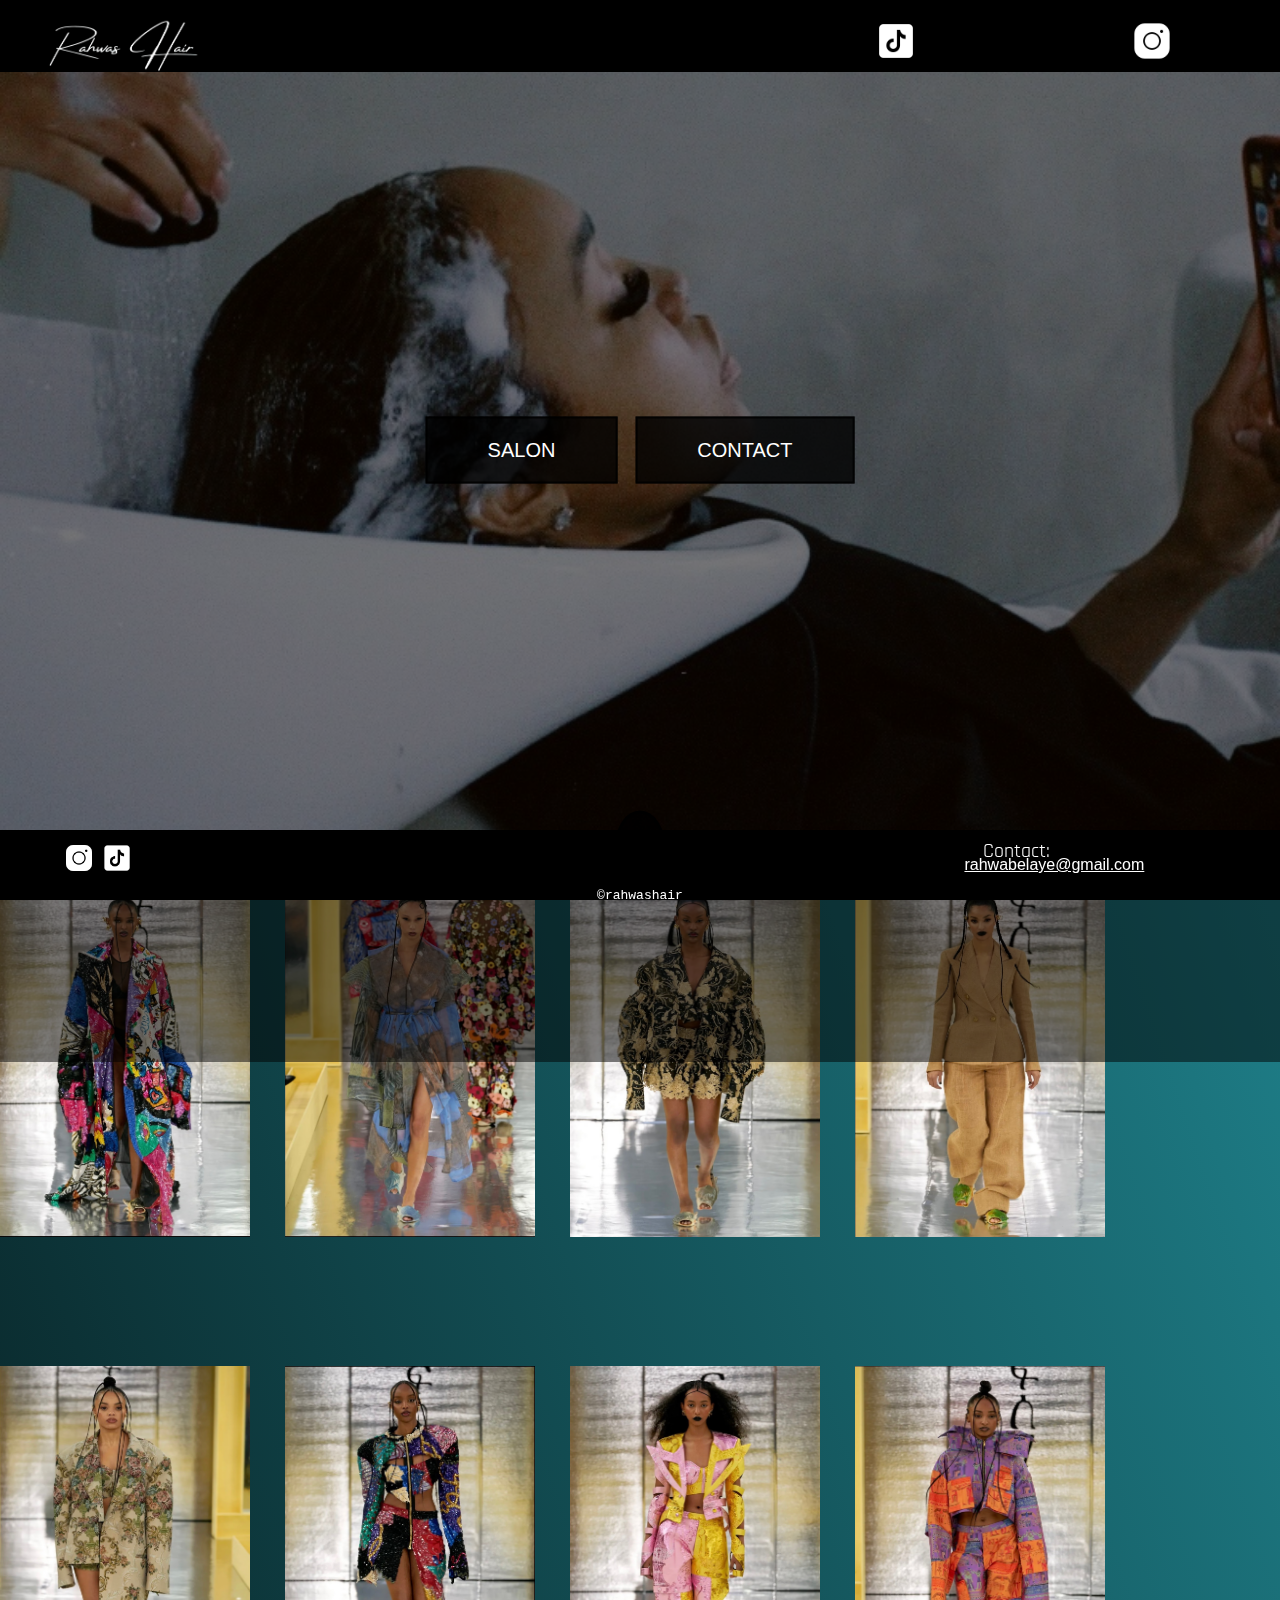
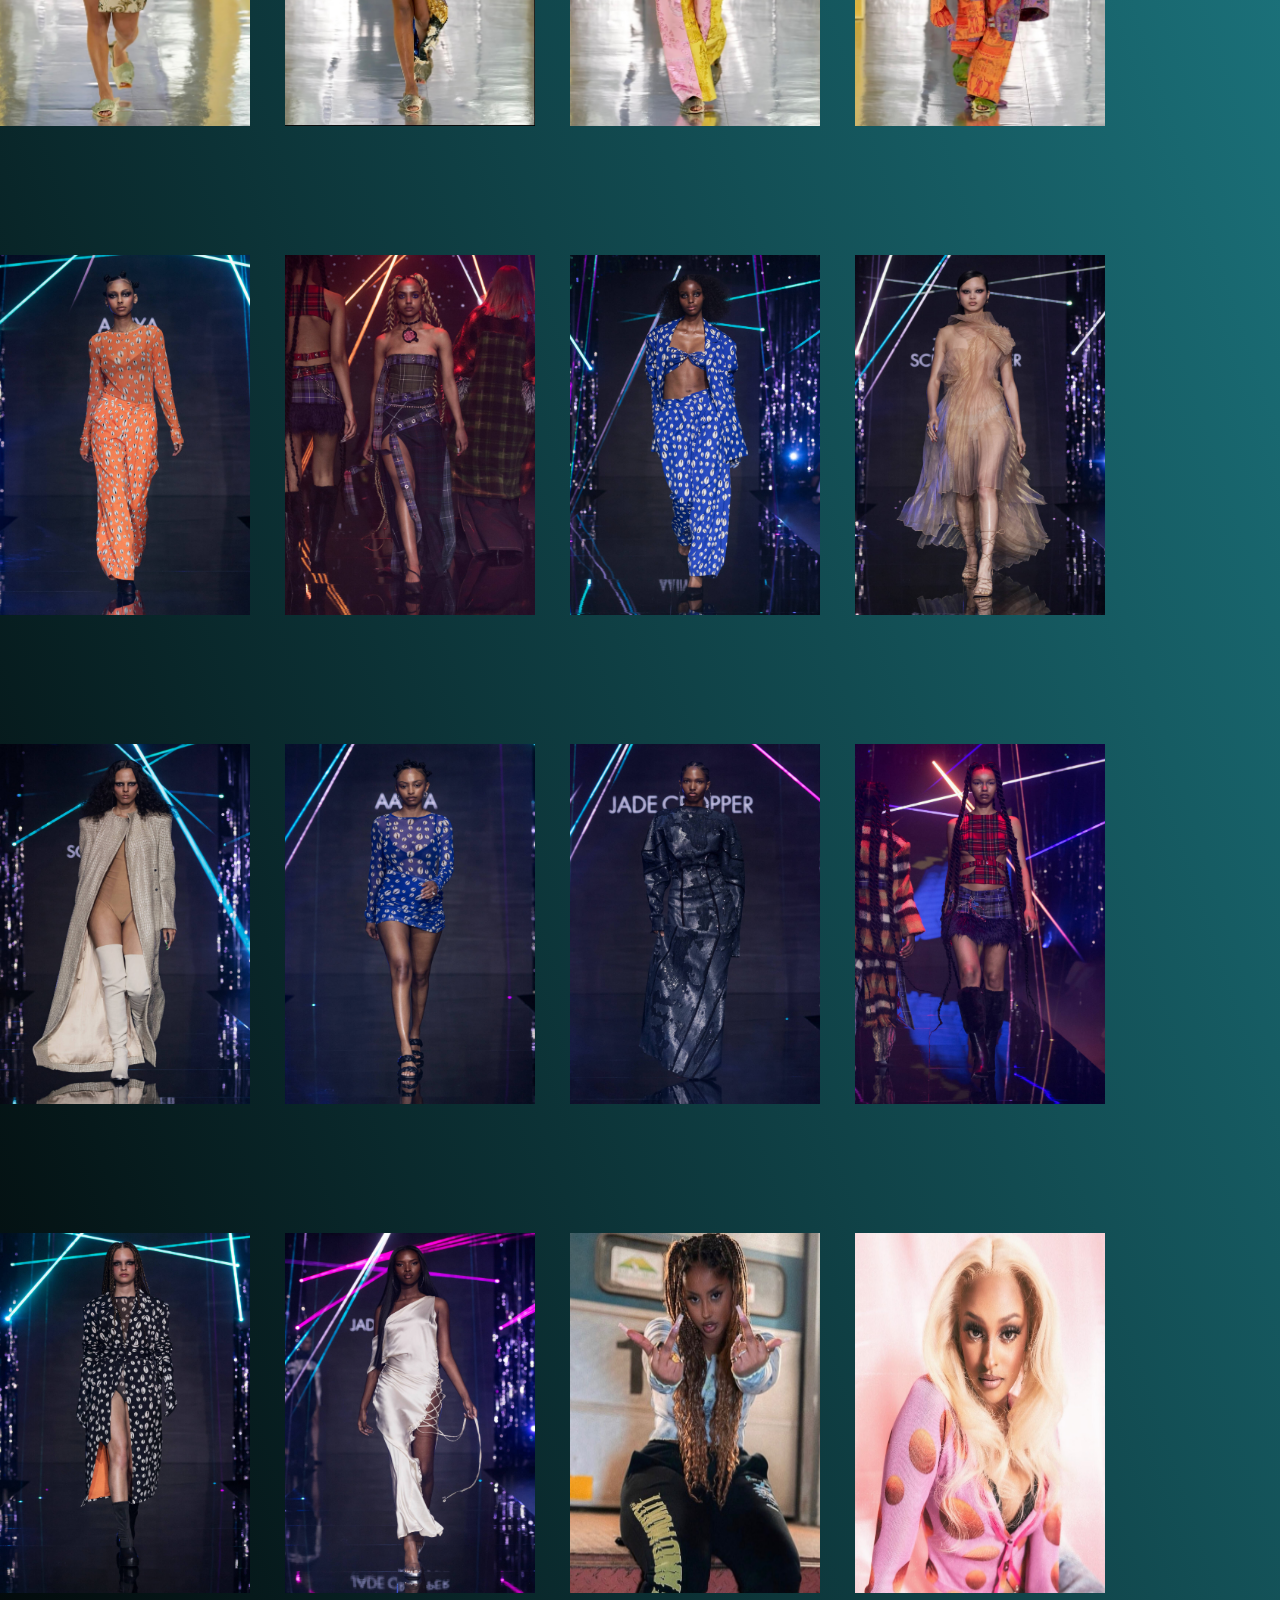
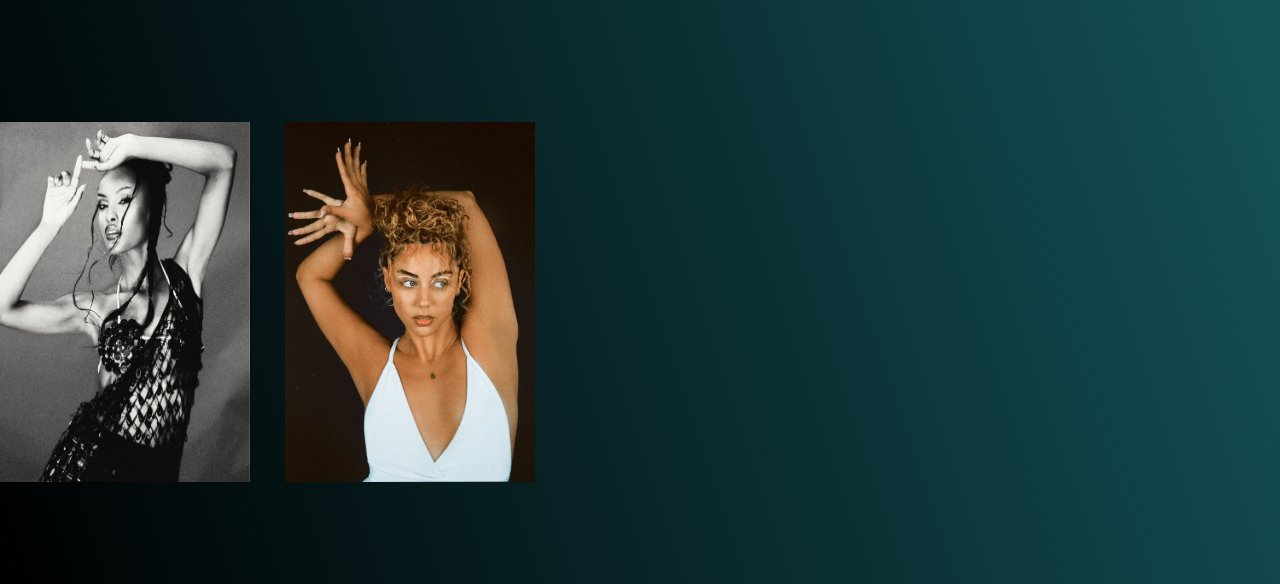
<file: index.html>
<!DOCTYPE html>
<html lang="en">

<head>
    <meta charset="UTF-8">
    <meta http-equiv="X-UA-Compatible" content="IE=edge">
    <meta name="viewport" content="width=device-width, initial-scale=1.0">
    <title>Portfolio 2</title>
    <link rel="stylesheet" href="style.css">
    <link rel="preconnect" href="https://fonts.googleapis.com">
    <link rel="preconnect" href="https://fonts.gstatic.com" crossorigin>
    <link href="https://fonts.googleapis.com/css2?family=Alfa+Slab+One&display=swap" rel="stylesheet">
    <link rel="preconnect" href="https://fonts.googleapis.com">
    <link rel="preconnect" href="https://fonts.gstatic.com" crossorigin>
    <link href="https://fonts.googleapis.com/css2?family=Kaushan+Script&family=Rajdhani&display=swap" rel="stylesheet">

</head>

<body>

 

    <header>
        <div class="header-main-logo">
            <a href="product page">
                <img src="rahwalogga copy.png" alt="rahwa hair logo">
                
            </a>
           
        </div>

        <div class="ig-icon">
            <a href="https://www.instagram.com/bookrahwashair?igsh=MWlzcW5iajA2anRx">
                <img src="iglogo.png" alt="ig-icon">
            </a>
        </div>
    
        <div class="tiktok-icon">
            <a href="https://www.tiktok.com/@bookrahwashair?_t=8iteRrJc2b2&_r=1">
                <img src="tiktoklogo.png" alt="tiktok-icon">
            </a>
        </div>

       
    
       
    </header>

    <script src="app.js"></script>
    <script>
        function scrollDown() {
            // You can adjust the behavior of the scroll (smooth or instant) by modifying the options object
            window.scrollBy({ top: window.innerHeight * 20, left: 0, behavior: 'smooth' });
        }
    </script>

    <script>
        // Your script content here

        window.addEventListener('scroll', function () {
            var arrow = document.querySelector('.arrow');
            var scrollPosition = window.scrollY;

            // You can adjust this value to control when the arrow disappears
            var triggerPosition = 500;

            if (scrollPosition > triggerPosition) {
                arrow.classList.add('hidden');
            } else {
                arrow.classList.remove('hidden');
            }
        });
    </script>
 <script>
    function scrollDown() {
        // You can adjust the behavior of the scroll (smooth or instant) by modifying the options object
        window.scrollBy({ top: 900, left: 0, behavior: 'smooth' });
    }
</script>

    <script>
        // Define the myslides function
        function myslides(n) {
            let i;
            const slides = document.getElementsByClassName("myslides");

            if (n > slides.length) {
                slideIndex = 1;
            }

            if (n < 1) {
                slideIndex = slides.length;
            }

            for (i = 0; i < slides.length; i++) {
                slides[i].style.display = "none";
            }

            slides[slideIndex - 1].style.display = "block";
        }

        let slideIndex = 1;

        function plusslides(n) {
            myslides(slideIndex += n);
        }

        // Automatic slideshow
        setInterval(function () {
            plusslides(1);
        }, 4000); // 4000 milliseconds (4 seconds)
    </script>



<div class="desktopimage">
<img src="landing2.jpeg" alt="desktopimage">
</div>

    <div class="slideshow-containter">
        <div class="myslides">
            <img src="slide1.jpg" alt="slide 1">
        </div>

        <div class="myslides">
            <img src="slidead.jpeg" alt="slidead">
        </div>

        <div class="myslides">
            <img src="slide4.jpg" alt="slide 4">
        </div>

        <div class="myslides">
            <img src="slide5.jpg" alt="slide 5">
        </div>

        <div class="text-overlay">
            

            <a href="https://rahwashair.valei.com/?fbclid=PAAaZ5BabTCxvQdxAnf43FxqKkHTHehh1xydjn43yyk9me7srI-VrE_d1hsLQ_aem_Af02yzOj7X9eEIF2MPUOM2THbiiZfuxoFXPO7W6eq-FoC1FVTl211d-0nlA413QutW4">
                <button class="hairsalonB" type="button">SALON</button>

                <a href="contact.html">
                    <button class="Contactme" type="button">CONTACT</button>
                </a>
            </a>
        </div>
    </div>

    <div class="arrow" onclick="scrollDown()">↓</div>
    <script>
        function revealContent() {
            // Toggle the visibility of the content
            const content = document.querySelector('.content');
            content.classList.toggle('hidden');
    
            // Hide the arrow after clicking
            const arrow = document.querySelector('.arrow');
            arrow.style.display = 'none';
        }
    </script>

    <div class="slider">
        <div class="item">
            <h1>Slide 1</h1>
            <img src="vogue1 copy.jpeg">
        </div>
        <div class="item">
            <h1>Slide 2</h1>
            <img src="vogue2 copy.jpeg">
        </div>
        <div class="item">
            <h1>Slide 3</h1>
            <img src="vogue3 copy.jpeg">
        </div>
        <div class="item">
            <h1>Slide 4</h1>
            <img src="vogue4 copy.jpeg">
        </div>
        <div class="item">
            <h1>Slide 5</h1>
            <img src="vogue5 copy.jpeg">
        </div>
        <div class="item">
            <h1>Slide 6</h1>
            <img src="vogue6 copy.jpeg">
        </div>
        <div class="item">
            <h1>Slide 7</h1>
            <img src="vogue7 copy.jpeg">
        </div>
        <div class="item">
            <h1>Slide 8</h1>
            <img src="vogue8 copy.jpeg">
        </div>
        <button id="next1">></button>
        <button id="prev1"><</button>

        <h4 class="voguesweden">VOGUE SWEDEN</h4>
    </div>

  

    <div class="slider2">
        <div class="item2">
            <h1>Slide 1</h1>
            <img src="freelance1.jpeg">
        </div>
        <div class="item2">
            <h1>Slide 2</h1>
            <img src="freelance2.jpeg">
        </div>
        <div class="item2">
            <h1>Slide 3</h1>
            <img src="freelance3.jpeg">
        </div>
        <div class="item2">
            <h1>Slide 4</h1>
            <img src="freelance4.jpeg">
        </div>
        <button id="next2">></button>
        <button id="prev2"><</button>

        <h5 class="FreelanceW">FREELANCE WORK</h5>
    </div>

    <div class="slider3">
        <div class="item3">
            <h1>Slide 1</h1>
            <img src="elle1.jpg">
        </div>

        <div class="item3">
            <h1>Slide 2</h1>
            <img src="elle2.jpeg">
        </div>

        <div class="item3">
            <h1>Slide 3</h1>
            <img src="elle3.jpg">
        </div>

        <div class="item3">
            <h1>Slide 4</h1>
            <img src="elle4.jpg">
        </div>

        <div class="item3">
            <h1>Slide 5</h1>
            <img src="elle5.jpg">
        </div>

        <div class="item3">
            <h1>Slide 6</h1>
            <img src="elle6.jpg">
        </div>

        <div class="item3">
            <h1>Slide 7</h1>
            <img src="elle7.jpg">
        </div>

        <div class="item3">
            <h1>Slide 8</h1>
            <img src="elle8.jpeg">
        </div>

        <div class="item3">
            <h1>Slide 9</h1>
            <img src="elle9.jpg">
        </div>

        <div class="item3">
            <h1>Slide 10</h1>
            <img src="elle10.jpg">
        </div>

        <button id="next3">></button>
        <button id="prev3"><</button>

        <h6 class="ellew">ELLE SWEDEN</h6>

    </div>


    <div class="desktopslider">
        <div class="voguedesktop">
            <img src="vogue1 copy.jpeg">
        </div>
    </div>
    
    <div class="desktopslider">
        <div class="voguedesktop">
            <img src="vogue2 copy.jpeg">
        </div>
    </div>
    
    <div class="desktopslider">
        <div class="voguedesktop">
            <img src="vogue3 copy.jpeg">
        </div>
    </div>
    
    <div class="desktopslider">
        <div class="voguedesktop">
            <img src="vogue4 copy.jpeg">
        </div>
    </div>
    
    <div class="desktopslider">
        <div class="voguedesktop">
            <img src="vogue5 copy.jpeg">
        </div>
    </div>
    
    <div class="desktopslider">
        <div class="voguedesktop">
            <img src="vogue6 copy.jpeg">
        </div>
    </div>
    
    <div class="desktopslider">
        <div class="voguedesktop">
            <img src="vogue7 copy.jpeg">
        </div>
    </div>
    
    <div class="desktopslider">
        <div class="voguedesktop">
            <img src="vogue8 copy.jpeg">
        </div>
    </div>       
    
    

    <div class="desktopslider">
    <div class="elledesktop">
        <img src="elle1 copy.jpg">
    </div>
</div>

<div class="desktopslider">
    <div class="elledesktop">
        <img src="elle2 copy.jpeg">
    </div>
</div>

<div class="desktopslider">
    <div class="elledesktop">
        <img src="elle3 copy.jpg">
    </div>
</div>

<div class="desktopslider">
    <div class="elledesktop">
        <img src="elle4 copy.jpg">
    </div>
</div>

<div class="desktopslider">
    <div class="elledesktop">
        <img src="elle5 copy.jpg">
    </div>
</div>

<div class="desktopslider">
    <div class="elledesktop">
        <img src="elle6 copy.jpg">
    </div>
</div>

<div class="desktopslider">
    <div class="elledesktop">
        <img src="elle7 copy.jpg">
    </div>
</div>

<div class="desktopslider">
    <div class="elledesktop">
        <img src="elle8 copy.jpeg">
    </div>
</div>

<div class="desktopslider">
    <div class="elledesktop">
        <img src="elle9 copy.jpg">
    </div>
</div>

<div class="desktopslider">
    <div class="elledesktop">
        <img src="elle10 copy.jpg">
    </div>
</div>


<div class="desktopslider">
    <div class="freelancedesktop">
        <img src="freelance1 copy.jpeg">
    </div>
</div>

<div class="desktopslider">
    <div class="freelancedesktop">
        <img src="freelance2 copy.jpeg">
    </div>
</div>

<div class="desktopslider">
    <div class="freelancedesktop">
        <img src="freelance3 copy.jpeg">
    </div>
</div>

<div class="desktopslider">
    <div class="freelancedesktop">
        <img src="freelance4 copy.jpeg">
    </div>
</div>


</head>

    

<script>
    function loadShow(items, activeIndex) {
        items[activeIndex].style.transform = `none`;
        items[activeIndex].style.zIndex = 1;
        items[activeIndex].style.filter = 'none';
        items[activeIndex].style.opacity = 1;

        let stt = 0;
        for (var i = activeIndex + 1; i < items.length; i++) {
            stt++;
            items[i].style.transform = `translateX(${120 * stt}px) scale(${1 - 0.2 * stt}) perspective(16px) rotateY(-1deg)`;
            items[i].style.zIndex = -stt;
            items[i].style.filter = 'blur(5px)';
            items[i].style.opacity = stt > 2 ? 0 : 0.6;
        }
        stt = 0;
        for (var i = (activeIndex - 1); i >= 0; i--) {
            stt++;
            items[i].style.transform = `translateX(${-120 * stt}px) scale(${1 - 0.2 * stt}) perspective(16px) rotateY(1deg)`;
            items[i].style.zIndex = -stt;
            items[i].style.filter = 'blur(5px)';
            items[i].style.opacity = stt > 2 ? 0 : 0.6;
        }
    }

    let items1 = document.querySelectorAll('.slider .item');
    let active1 = 3;
    loadShow(items1, active1);

    let next1 = document.getElementById('next1');
    let prev1 = document.getElementById('prev1');

    next1.onclick = function () {
        active1 = active1 + 1 < items1.length ? active1 + 1 : active1;
        loadShow(items1, active1);
    }
    prev1.onclick = function () {
        active1 = active1 - 1 >= 0 ? active1 - 1 : active1;
        loadShow(items1, active1);
    }

    let items2 = document.querySelectorAll('.slider2 .item2');
    let active2 = 1;
    loadShow(items2, active2);

    let next2 = document.getElementById('next2');
    let prev2 = document.getElementById('prev2');

    next2.onclick = function () {
        active2 = active2 + 1 < items2.length ? active2 + 1 : active2;
        loadShow(items2, active2);
    }
    prev2.onclick = function () {
        active2 = active2 - 1 >= 0 ? active2 - 1 : active2;
        loadShow(items2, active2);
    }

    let items3 = document.querySelectorAll('.slider3 .item3');
    let active3 = 3;
    loadShow(items3, active3);

    let next3 = document.getElementById('next3');
    let prev3 = document.getElementById('prev3');

    next3.onclick = function () {
        active3 = active3 + 1 < items3.length ? active3 + 1 : active3;
        loadShow(items3, active3);
    }
    prev3.onclick = function () {
        active3 = active3 - 1 >= 0 ? active3 - 1 : active3;
        loadShow(items3, active3);
    }
</script>






<footer class="footer">

    <div class="ig-iconcopy">
        <a href="https://www.instagram.com/bookrahwashair?igsh=MWlzcW5iajA2anRx">
            <img src="iglogo copy.png" alt="ig-icon">
        </a>
    </div>

    <div class="tiktok-iconcopy">
        <a href="https://www.tiktok.com/@bookrahwashair?_t=8iteRrJc2b2&_r=1">
            <img src="tiktoklogo copy.png" alt="tiktok-icon">
        </a>
    </div>

    <div class="contactinfo">Contact:</div>

    <div class="email-info">rahwabelaye@gmail.com</div>

    <div class="footer-bottom">
        <p>&copy;rahwashair</p>
    </div>

</footer>



<script>
    // Move the scroll event listener outside of the load event
    window.addEventListener("scroll", function () {
        var scrollPosition = window.scrollY;
        var bodyHeight = document.body.offsetHeight;
        var windowHeight = window.innerHeight;

        // Check for desktop footer
        if (scrollPosition + windowHeight >= bodyHeight) {
            document.querySelector('.footer').classList.add('show-footer');
        } else {
            document.querySelector('.footer').classList.remove('show-footer');
        }

       
    });

  
</script>


<footer class="footermobile">
       
   

    <div class="ig-iconcopymobile">
        <a href="https://www.instagram.com/bookrahwashair?igsh=MWlzcW5iajA2anRx">
            <img src="iglogo copy.png" alt="ig-icon">
        </a>
        </div>
        
        <div class="tiktok-iconcopymobile">
        <a           href="https://www.tiktok.com/@bookrahwashair?_t=8iteRrJc2b2&_r=1">
            <img src="tiktoklogo copy.png"           alt="tiktok-icon">
        </a>
        </div>
  
  <div class="footer-bottom">
    <p>&copy;rahwashair</p>
  </div>
</div>

</footer>









</body>
</html>
</file>
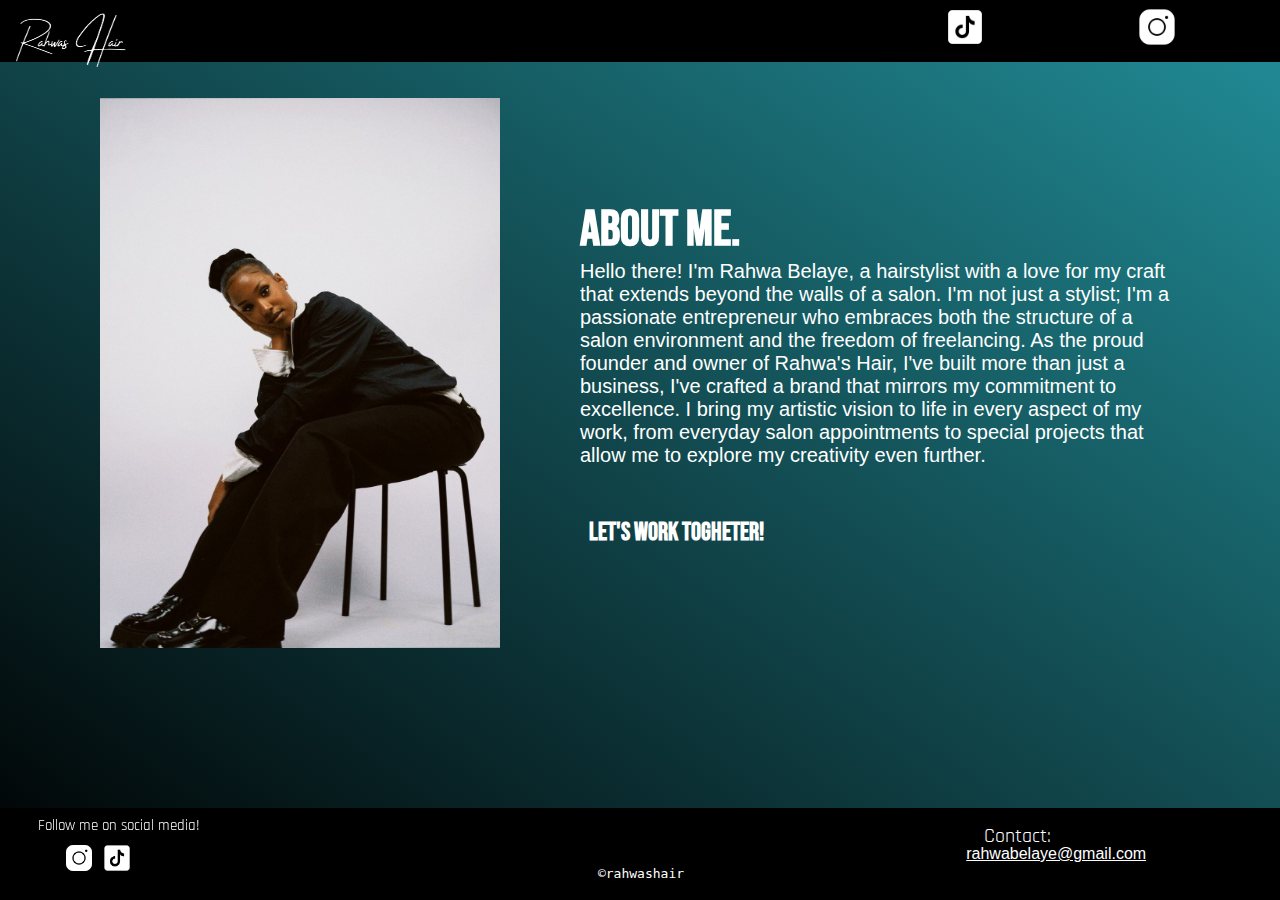
<file: contact.html>
<!-- contact.html -->
<!DOCTYPE html lang="en">
<html>

<head>
    <title>Contact</title>
    <meta charset="UTF-8">
    <meta name="viewport" content="width=device-width, initial-scale=1">
    <link rel="stylesheet" href="contact.css"> 
    <link rel="preconnect" href="https://fonts.googleapis.com">
    <link rel="preconnect" href="https://fonts.gstatic.com" crossorigin>
    <link href="https://fonts.googleapis.com/css2?family=Alfa+Slab+One&display=swap" rel="stylesheet">
    <link rel="preconnect" href="https://fonts.googleapis.com">
    <link rel="preconnect" href="https://fonts.googleapis.com">
    <link rel="preconnect" href="https://fonts.gstatic.com" crossorigin>
    <link href="https://fonts.googleapis.com/css2?family=Montserrat:ital,wght@1,200&display=swap" rel="stylesheet">
    <link rel="preconnect" href="https://fonts.googleapis.com">
    <link rel="preconnect" href="https://fonts.gstatic.com" crossorigin>
    <link href="https://fonts.googleapis.com/css2?family=Genos:wght@100&family=Kaushan+Script&family=Rajdhani&display=swap" rel="stylesheet">
    <link rel="preconnect" href="https://fonts.googleapis.com">
    <link rel="preconnect" href="https://fonts.gstatic.com" crossorigin>
    <link href="https://fonts.googleapis.com/css2?family=Bebas+Neue&display=swap" rel="stylesheet">  
 


    
</head>
<body>
<!-- header content -->
   <header>
        <div class="header-main-logo">
            <a href="product page">
                <img src="rahwalogga copy.png" alt="rahwa hair logo">
            </a>
           
        </div> 


        <div class="ig-icon">
            <a href="https://www.instagram.com/bookrahwashair?igsh=MWlzcW5iajA2anRx">
                <img src="iglogo.png" alt="ig-icon">
            </a>
        </div>
    
        <div class="tiktok-icon">
            <a href="https://www.tiktok.com/@bookrahwashair?_t=8iteRrJc2b2&_r=1">
                <img src="tiktoklogo.png" alt="tiktok-icon">
            </a>
        </div>
    </header>
<!-- header content end -->
  



<!-- main content -->
<section class="about-me">

    <h1> About me.</h1>
<p> 
    Hello there! I'm Rahwa Belaye, a hairstylist with a 
    love for my craft that extends beyond the walls of a salon. 
    I'm not just a stylist; I'm a passionate entrepreneur who embraces both the 
    structure of a salon environment and the freedom of freelancing.
    As the proud founder and owner of Rahwa's Hair, I've built more than just a business,
    I've crafted a brand that mirrors my commitment to excellence. I bring my artistic vision 
    to life in every aspect of my work, from everyday salon appointments to special projects 
    that allow me to explore my creativity even further.
</p>
</section>

<section class="contact">
    <h2>Let's work togheter!</h2>  
</section>


<div class="image-contact">
<img src="aboutcopy.jpg" arc="image">
</div>

<div class="email-mobile">
    <a href="mailto:rahwabelaye@gmail.com">rahwabelaye@gmail.com

    </a>
</div>

<div class="contact-mobile">
    <p>Contact:</p>
</div>

<!-- main content end -->



<!-- footer -->


<footer class="footer">

    <div class="follow-me">
        <p> Follow me on social media!</p>
    </div>


    <div class="ig-iconcopy">
        <a href="https://www.instagram.com/bookrahwashair?igsh=MWlzcW5iajA2anRx">
            <img src="iglogo copy.png" alt="ig-icon">
        </a>
    </div>

    <div class="tiktok-iconcopy">
        <a href="https://www.tiktok.com/@bookrahwashair?_t=8iteRrJc2b2&_r=1">
            <img src="tiktoklogo copy.png" alt="tiktok-icon">
        </a>
    </div>
  
    <div class="contactinfo">Contact:</div>

    <div class="email-info">
        <a href="mailto:rahwabelaye@gmail.com">rahwabelaye@gmail.com</a>
    </div>
    

<div class="footer-bottom">
    <p>&copy;rahwashair</p>
  </div>

</footer>






<footer class="footermobile">

    <div class="ig-iconcopymobile">
        <a href="https://www.instagram.com/bookrahwashair?igsh=MWlzcW5iajA2anRx">
            <img src="iglogo copy.png" alt="ig-icon">
        </a>
        </div>
        
        <div class="tiktok-iconcopymobile">
        <a           href="https://www.tiktok.com/@bookrahwashair?_t=8iteRrJc2b2&_r=1">
            <img src="tiktoklogo copy.png"           alt="tiktok-icon">
        </a>
        </div>
  
  <div class="footer-bottom">
    <p>&copy;rahwashair</p>
  </div>
  


</footer>
<!-- footer end -->








</body>
</html>
</file>
<file: style.css>
*{
    box-sizing: border-box;
    padding:0;
    margin:0;
}


/* slideshow not appear on desktop screen*/
.myslides {
    margin: 0 auto;
    overflow: hidden;
}

@media (min-width: 700px) {
    .myslides {
        display: none !important;
    }
}

/* slideshow not appear on desktop screen end*/

body {
background-image: linear-gradient(to top right, black, #228E99);
min-width: 10em;
margin: 0;
font-family: monospace;
}

header {
        position: fixed;
        top: 0;
        left: 0;
        width: 100%;
        height: 8%;
        background-color: black; 
        padding: 1px; 
        z-index: 1000; 
        transition: background-color 0.3s; 
        }
        

.parent-container {
position: relative; 
z-index: 1;
}

/*logo*/
.header-main-logo{
    position: fixed;
    top: -10px;
    left: -90px;
    padding-left: 10px; 
    display: block;
}

.header-main-logo img{
    width: 20em;
    height: 7em; 

}

.header-main-logo img:hover{
width: 22em;
height: 8em;
}

.header-main-logo img {
transition: 0.3s; 
}

.header-main-logo.img-hidden {
opacity: 0;
pointer-events: none;
}
/*logo end*/


/*navbar*/
.navbar {
    position: fixed;
    top: 30px; 
    left: 100px;
    width: calc(100% - 40px); 
    height: 40px; 
    z-index: 1000;
    transition: background-color 0.3s;
    padding: 1px;
}



.navbar ul {
    list-style-type: none;

    padding: 0px;
    margin: 0px;
    overflow: hidden;
}
.navbar a{
    color: white;
    text-decoration: none;
    padding: 10px;
    font-size: 20px;
    

}

.navbar a:hover{
    background-color: #46cad8;
}
.navbar li{
    display: inline-block
}
/*navbar end*/

/*desktop image*/
.desktopimage {

    top: 0;
    left: 0;
    width: 100%;
    height: 100%;

}

.desktopimage img {
    width: 100%;
    height: 100%;
  
}

.desktopimage::before {
    content: 'desktopimage img';
    position: absolute;
    top: 0;
    left: 0;
    width: 100%;
    height: 118%;
    background: rgba(0, 0, 0, 0.5); /* Adjust the alpha channel for darkness */
}
/*desktop image end*/

.text-overlay a {
    text-decoration: none;
  }
  
  .text-overlay {
    position: absolute;
    top: 50%;
    left: 50%;
    transform: translate(-50%, -50%);
    text-align: center;
  }
  /*buttons*/

  .hairsalonB,
  .Contactme {
    display: inline-block;
    font-size: 20px;
    font-family: 'Nanum Myeongjo', serif;
    font-family: 'Raleway', sans-serif; 
    padding: 1em 3em;
    margin: 0.25em;
    border-radius: 0em;
    border: 2px solid rgba(0, 0, 0, 0.8);
    background-color: rgba(0, 0, 0, 0.8);
    color: white;
    cursor: pointer;
    transition: margin 0.5s ease-in-out;
  }
  
  .hairsalonB:hover,
  .Contactme:hover,
  .hairsalonB:focus,
  .Contactme:focus {
    font-size: 23px;
    padding: 1.1em 3em;
    margin: 0.25em;
    border-radius: 0em;
    border: 4px transparent; 
    background: #228E99; 
    cursor: pointer;
  }
  /*buttons end*/
   

/*socials*/
   .ig-icon img {
    position: fixed;
    width: 40px;
    left: 90%;
    top: 4.6%;
    transform: translate(-50%, -50%);
    display: block;
}
    .ig-icon img:hover{
        width: 45px;
    }

    .tiktok-icon img{
        position: fixed;
        width: 40px;
        left: 70%;
        top: 4.6%;
        transform: translate(-50%, -50%);
        display: block;   
        }

        .tiktok-icon img:hover{
            width: 45px;
        }

/*socials end*/

.arrow {
    position: fixed;
    bottom: 6%;
    left: 50%;
    transform: translate(-50%, 50%);
    z-index: 999;
    font-size: 40px;
    color: white;
    cursor: pointer;
    background-color: rgba(0, 0, 0, 0.8);
    border: 3px solid  rgba(0, 0, 0, 0.8);
    border-radius: 50%;
    padding: 10px;
    display: inline-block;
    transition: background-color 0.3s ease;
    animation: bounce 2s infinite; 
}
   


.arrow:hover {
    background-color: #228E99;
    color: #fff;
    border: 2px solid  #228E99;
}

.hidden {
    opacity: 0;
}

@keyframes bounce {
    0%, 20%, 50%, 80%, 100% {
        transform: translateY(0);
    }
    40% {
        transform: translateY(-30px);
    }
    60% {
        transform: translateY(-15px);
    }
}




/* images*/
.desktopslider {
    float: left;
    width: 250px;
    margin: 20px 35px 5px 0;
    padding-bottom: 100px;
}

.voguedesktop img,
.elledesktop img,
.freelancedesktop img {
    width: 250px; /* Make the images fill the container */
    height: 360px;
}
/* images end*/





/*Footer*/
.footer {
    position: fixed;
    bottom: 0;
    left: 0;
    width: 100%;
    height: 70px;
    background-color: black;
    padding: 1px;
    z-index: 1000;
    transition: opacity 0.3s; 
    color: white;
    text-align: center;
    line-height: 50px;
    opacity: 1; 
}

.follow-me {
    font-size: 15px;
    display: block;
    position: fixed;
    bottom: 3%;
    left: 3%;
    font-family: 'Genos', sans-serif;
    font-family: 'Kaushan Script', cursive;
    font-family: 'Rajdhani', sans-serif;

}

.ig-iconcopy img,
.tiktok-iconcopy img {
    width: 20px;
    display: block;
    position: fixed;
}

.ig-iconcopy img {
    width: 30px;
    bottom: 3%;
    left: 5%;
}
.tiktok-iconcopy img {
    width: 30px;
    bottom: 3%;
    left: 8%;
}
.ig-iconcopy img:hover {
    width: 35px;
}


.tiktok-iconcopy img:hover {
    width: 35px;
}

.footermobile{
    display: none;
}

.footer-bottom{
    margin-top: 40px;
}

.contactinfo {
    font-size: 20px;
    position: absolute;
    right: 18%;
    top: 30%; 
    transform: translateY(-50%);
    font-family: 'Genos', sans-serif;
    font-family: 'Kaushan Script', cursive;
    font-family: 'Rajdhani', sans-serif;
}

.email-info a{
    text-decoration: none;
    color: white;
}
.email-info {
    text-decoration: underline;
    font-size: 16px;
    position: absolute;
    right: 10.6%;
    top: 50%; 
    transform: translateY(-50%);
    font-family: 'Julius Sans One', sans-serif;
   
}

.email-info a:hover{
    text-decoration: none;
    text-decoration: underline;
    color: #228E99;
}

.email-info a:hover{
    color: #228E99;
}
/*Footer end*/








@media (min-width: 700px) {
    .slider {
        display: none !important;
    }
    .slider2 {
        display: none !important;
    }
    .slider3 {
        display: none !important;
    }
}

@media (max-width: 700px) {
    .voguedesktop {
        display: none !important;
    }
  
}

@media (max-width: 700px) {
    .desktopslider {
        display: none !important;
    }
  
}




@media (max-width: 700px){  

    .desktopimage {
        margin: 0 auto;
        overflow: hidden;
        display: none !important;
    }
    
  
body {
    background-image: linear-gradient(to top right, #228E99, black);
    min-width: 10em;
    margin: 0;
    justify-content: center;
    align-items: center;
    font-family: monospace;
    color: black;
}

header {
    position: fixed;
    top: 0;
    left: 0;
    width: 100%;
    height: 9%;
    background-color: rgba(0, 0, 0, 0.8); 
    padding: 1px; 
    z-index: 1000; 
    transition: background-color 0.3s; 
}

.parent-container {
    position: relative; 
    z-index: 1;
}

/*menu*/
.menu {
    display: inline-block;
    margin-left: 650px;
    padding: 0;
    list-style: none;
    text-decoration: none;
    font-family: 'Righteous', sans-serif;
    font-size: 20px;
    color: white;
    cursor: pointer;
    z-index: 2;
}


/*instgram icon*/
.ig-icon img{
    position: fixed;
    width: 40px;
    top: 20px;
    left: 450px;
    padding-left: 10px; 
    display: block;    
    
}
  /*instgram icon end*/

/*tiktok icon*/
.tiktok-icon img{
    position: fixed;
    bottom: 9%;
    width: 40px;
    top: 20px;
    left: 400px;
    padding-left: 10px; 
    display: block;    
    
}
/*tiktok icon*/
/*menu end*/

/*logo*/
.header-main-logo img{
    position: fixed;
    top: -25px;
    width: 200px;
    height: 100px;
    padding-left: 10px; 
    display: block;    
    
}

.header-main-logo img:hover{
    width: 220px;
    height: 110px;
}

.header-main-logo img {
    transition: 0.3s; /* ad a smoother transition*/
}

.header-main-logo.img-hidden {
    opacity: 0;
    pointer-events: none; /* Hide the logo from user interactions when hidden */
}
/*logo*/



/*vogue*/

.slider{
    position: relative;
    width: 100%;
    height: 370px;
    margin-top: 7em;
    overflow: hidden;
    z-index: 1;
    align-items: center;
}
   .item {
        position: absolute;
        width: 200px;
        height: 10px;
        text-align: justify;
        border-radius: 1px;
        padding: 20px;
        transition: 0.5s;
        left: calc(50% - 80px);
        top: 0;
    }
    
    .item > *:not(img):first-child {
        display: none; /* Hide the first child that is not an image */
    }
    

    .item img {
        position: absolute;
        width: 350px;
        height: 450px;
        text-align: justify;
        border-radius: 10px;
        padding: 20px;
        transition: 0.5s;
        left: -12vh;
    }



#next1,
    #prev1 {
        position: absolute;
        top: 40%;
        color: white;
        background-color: transparent;
        border: 2px solid white;
        font-size: xxx-large;
        font-family: monospace;
        font-weight: bold;
        padding: 2px 7px;
        cursor: pointer;
        border-radius: 50%; /* Make the buttons round */
    }
    
    #next1 {
        right: 5%;
    }
    
    #prev1 {
        left: 5%;
    }
    

    #next1:hover,
    #prev1:hover {
        border: 2px solid #228E99;
        color: #228E99; 
    }



.vogue {
    position: absolute;
    font-family: 'GFS Didot', serif;
    font-size: 18px;
    top: 40%;
    left: 50%;
    transform: translate(-50%, -50%);
    text-align: center;
    color: white;

  
}

.voguesweden {
    color: white;
    font-size: 17px;
    font-family: 'Kalnia', serif;
    position: absolute;
    top: 95%;
    left: 47.1%;
    transform: translate(-50%, -50%);
}
    /*vogue*/

/*freelance*/

    .slider2{
        position: relative;
        width: 100%;
        height: 370px;
        margin-top: 9em;
        overflow: hidden;
        z-index: 1;
    }
    .item2{
        position: absolute;
        width: 200px;
        height: 165px;
        text-align: justify;
        border-radius: 1px;
        padding: 20px;
        transition: 0.5s;
        left: calc(50% - 110px);
        top: 0;
    }

    .item2 > *:not(img):first-child {
        display: none; 
    }

    .item2 img{
         position: absolute;
         width: 310px;
         height: 420px;
         text-align: justify;
         border-radius: 10px;
         padding: 20px;
         transition: 0.5s;
         left: -5.5vh;
    }
    
    
    
    #next2,
    #prev2 {
        position: absolute;
        top: 40%;
        color: white;
        background-color: transparent;
        border: 2px solid white;
        font-size: xxx-large;
        font-family: monospace;
        font-weight: bold;
        padding: 2px 7px;
        cursor: pointer;
        border-radius: 50%; 
    }
    
    #next2 {
        right: 5%;
    }
    
    #prev2 {
        left: 5%;
    }
    
    /* On hover, change background color */
    #next2:hover,
    #prev2:hover {
        border: 2px solid #228E99;
        color: #228E99; 
    }
    .FreelanceW {
        color: white;
        font-size: 17px;
        font-family: 'Kalnia', serif;
        position: absolute;
        left: 34%;
        white-space: nowrap;
        margin-top: 340px;
    }
    

    /*freelance end*/

    /*elle*/

    .slider3{
        position: relative;
        width: 100%;
        height: 370px;
        margin-top: 9em;
        overflow: hidden;
        z-index: 1;
    }
    .item3{
        position: absolute;
        width: 200px;
        height: 165px;
        text-align: justify;
        border-radius: 1px;
        padding: 20px;
        transition: 0.5s;
        left: calc(50% - 110px);
        top: 0;
    }

    .item3 > *:not(img):first-child {
        display: none; 
    }

    .item3 img {
    position: absolute;
    width: 310px;
    height: 420px;
    text-align: justify;
    border-radius: 10px;
    padding: 20px;
    transition: 0.5s;
    left: -5.5vh;
}


    
    
    
    #next3,
    #prev3 {
        position: absolute;
        top: 40%;
        color: white;
        background-color: transparent;
        border: 2px solid white;
        font-size: xxx-large;
        font-family: monospace;
        font-weight: bold;
        padding: 2px 7px;
        cursor: pointer;
        border-radius: 50%; /* Make the buttons round */
    }
    
    #next3 {
        right: 5%;
    }
    
    #prev3 {
        left: 5%;
    }
    
    /* On hover, change background color */
    #next3:hover,
    #prev3:hover {
        border: 2px solid #228E99;
        color: #228E99; /* Change text color on hover */
    }
    .ellew{
        color: white;
        font-size: 17px;
        font-family: 'Kalnia', serif;
        position: absolute;
        left: 34%;
        white-space: nowrap;
        margin-top: 340px;
    }
    /*elle end*/
    
    .slideshow-container {
        position: relative;
        max-width: 100%; /* Set the maximum width to 100% */
        margin: auto;
    }


    .myslides {
        display: none;
        width: 100vw; 
        height: 100vh; 
    }
    
    .myslides img {
        width: 100%;
        height: 100%; 
        object-fit: cover;
    }
   
        .text-overlay {
            position: absolute;
            top: 50%;
            left: 50%;
            transform: translate(-50%, -50%);
            display: flex;
            text-align: center;
            color: white; 
        }

    
    .text-overlay h2 {
        font-size: 2em; /* Adjust the font size */
        margin-bottom: 10px;
        font-family: 'Julius Sans One', sans-serif;
    }

    .text-overlay h3 {
        font-size: 21px;
        margin-top: 10px;
        font-family: 'Nanum Myeongjo', serif;
        font-family: 'Raleway', sans-serif; 
}
    



    

    .prev, .next {
        position: absolute;
        top: 50%;
        width: auto;
        padding: 16px;
        margin-top: -22px;
        color: white;
        font-weight: bold;
        font-size: 18px;
        transition: 0.6s ease;
        border-radius: 0 3px 3px 0;
    }

    .prev {
        left: 0;
    }

    .next {
        right: 0;
        border-radius: 3px 0 0 3px;
    }

    .prev:hover, .next:hover {
        background-color: rgba(0, 0, 0, 0.8);
       
    }

    

    
    
    
    .hairsalonB, .Contactme {
        display: inline-block;
        font-size: 17px;
        font-family: 'Nanum Myeongjo', serif;
        font-family: 'Raleway', sans-serif; 
        padding: 0.25em 1em;
        margin: 0.25em;
        border-radius: 0em;
        border: 2px solid rgba(0, 0, 0, 0.8);
        outline: none;
        background-color: rgba(0, 0, 0, 0.8);
        color: white;
        cursor: pointer;
        border-radius: 3px;
        transition: margin 0.5s ease-in-out;
    }
    
    .hairsalonB:hover, .Contactme:hover {
        padding: 0.25em 1em;
        border-radius: 3px;
        margin: 0.25em;
        border: 4px transparent; 
        background: #228E99; 
        cursor: pointer;
        margin: 0.4em;
    }
    
 

.arrow {
    position: fixed;
    bottom: 6%;
    left: 50%;
    transform: translate(-50%, 50%);
    z-index: 999;
    font-size: 40px;
    color: white;
    cursor: pointer;
    background-color: rgba(0, 0, 0, 0.8);
    border: 3px solid  rgba(0, 0, 0, 0.8);
    border-radius: 50%;
    padding: 10px;
    display: inline-block;
    transition: background-color 0.3s ease;
    animation: bounce 2s infinite; /* Apply the bounce animation */
}

.arrow:hover {
    background-color: #228E99;
    color: #fff;
    border: 2px solid  #228E99;
}

.hidden {
    opacity: 0;
}

@keyframes bounce {
    0%, 20%, 50%, 80%, 100% {
        transform: translateY(0);
    }
    40% {
        transform: translateY(-30px);
    }
    60% {
        transform: translateY(-15px);
    }
}



}
    






@media (max-width: 430px){

    .desktopimage {
        margin: 0 auto;
        overflow: hidden;
        display: none !important;
    }
        body {
            background-image: linear-gradient(to top right, #228E99, black);
            min-width: 10em;
            margin: 0;
            justify-content: center;
            align-items: center;
            font-family: monospace;
        }
        
        header {
            position: fixed;
            top: 0;
            left: 0;
            width: 100%;
            height: 8%;
            background-color: rgba(0, 0, 0, 0.8); 
            padding: 1px; 
            z-index: 1000; 
            transition: background-color 0.3s; 
        }
        
        .parent-container {
            position: relative; 
            z-index: 1;
        }
        
        /*menu*/
        .menu {
            display: inline-block;
            margin-left: 650px;
            padding: 0;
            list-style: none;
            text-decoration: none;
            font-family: 'Righteous', sans-serif;
            font-size: 20px;
            color: white;
            cursor: pointer;
            z-index: 2;
        }
        /*menu end*/
        
        /*instgram icon*/
        
        .ig-icon img{
            position: fixed;
            width: 45px;
            top: 3%;
            left: 90%;
            padding-left: 10px; 
            display: block;    
            
        }
          /*instgram icon end*/
        
        /*tiktok icon*/
        .tiktok-icon img{
            position: fixed;
            width: 45px;
            top: 3%;
            left: 80%;
            padding-left: 10px; 
            display: block;    
            
        }
        /*tiktok icon end*/
        
        
        /*logo*/
        .header-main-logo img {
            position: fixed;
            top: 4%; 
            left: 10%; 
            transform: translate(-50%, -50%);
            width: 200px;
            height: 15%;
            display: block;
        }
        
        .header-main-logo img:hover {
            width: 220px;
            height: 110px;
        }
        
        .header-main-logo img {
            transition: 0.3s; /* ad a smoother transition*/
        }
        
        .header-main-logo.img-hidden {
            opacity: 0;
            pointer-events: none; /* Hide the logo from user interactions when hidden */
        }
    
        .header-main-logo p {
            margin-top: 5px; /* Adjust the margin as needed */
            font-size: 14px; /* Adjust the font size as needed */
            color: #fff; /* Set the text color */
        }
        /*logo end*/
        
        .mywork {
            overflow: hidden;
            font-size: 50px;
            color: white;
            text-align: center;
            margin-top: 60px;
            text-decoration: underline;
            font-family: 'Julius Sans One', sans-serif;
        }
        

   
    /*vogue*/
    .slider {
        position: relative;
        width: 100%;
        height: 370px;
        margin-top: 7em;
        overflow: hidden;
        z-index: 1;
        align-items: center;
    }
    
    .item {
        position: absolute;
        width: 200px;
        height: 10px;
        text-align: justify;
        border-radius: 1px;
        padding: 20px;
        transition: 0.5s;
        left: calc(50% - 80px);
        top: 0;
    }
    
    .item > *:not(img):first-child {
        display: none; /* Hide the first child that is not an image */
    }
    
    .item img {
        position: absolute;
        width: 170px;
        height: 320px;
        text-align: justify;
        border-radius: 10px;
        padding: 20px;
        transition: 0.5s;
        left: calc(50% - 110px);
        top: 0;
    }
    
    #next1,
    #prev1 {
        position: absolute;
        top: 35%; /* Adjust the vertical position as needed */
        color: white;
        background-color: transparent;
        border: 2px solid white;
        font-size: xxx-large;
        font-family: monospace;
        font-weight: bold;
        padding: 2px 7px;
        cursor: pointer;
        border-radius: 50%; /* Make the buttons round */
        z-index: 2; /* Set a higher z-index to appear above the images */
    }
    
    #next1 {
        right: 5%;
    }
    
    #prev1 {
        left: 5%;
    }
    
    #next1:hover,
    #prev1:hover {
        border: 2px solid #228E99;
        color: #228E99;
    }
    
        
        
        .vogue {
            position: absolute;
            font-family: 'GFS Didot', serif;
            font-size: 18px;
            top: 40%;
            left: 50%;
            transform: translate(-50%, -50%);
            text-align: center;
            color: white;
        
          
        }


        .voguesweden {
            color: white;
            font-size: 17px;
            font-family: 'Kalnia', serif;
            position: absolute;
            top: 90%;
            left: 48%;
            transform: translate(-50%, -50%);
        }
        
    /*vogue end*/
        
        /*freelance*/
        
            .slider2{
                position: relative;
                width: 100%;
                height: 370px;
                margin-top: 9em;
                overflow: hidden;
                z-index: 1;
            }
            .item2{
                position: absolute;
                width: 200px;
                height: 165px;
                text-align: justify;
                border-radius: 1px;
                padding: 20px;
                transition: 0.5s;
                left: calc(50% - 110px);
                top: 0;
            }
        
            .item2 > *:not(img):first-child {
                display: none; 
            }
        
            .item2 img{
                position: absolute;
                width: 200px;
                height: 350px;
                text-align: justify;
                border-radius: 10px;
                padding: 20px;
                transition: 0.5s;
                left: calc(50% - 110px);
                top: 0;
            }
            
            
            
            #next2,
            #prev2 {
                position: absolute;
                top: 40%;
                color: white;
                background-color: transparent;
                border: 2px solid white;
                font-size: xxx-large;
                font-family: monospace;
                font-weight: bold;
                padding: 2px 7px;
                cursor: pointer;
                border-radius: 50%; 
            }
            
            #next2 {
                right: 5%;
            }
            
            #prev2 {
                left: 5%;
            }
           
            #next2:hover,
            #prev2:hover {
                border: 2px solid #228E99;
                color: #228E99; 
            }

            .FreelanceW {
                color: white;
                font-size: 17px;
                font-family: 'Kalnia', serif;
                position: absolute;
                left: 25%;
                white-space: nowrap;
                margin-top: 340px;
            }
            
            
        /*freelance end*/


        
    /*elle*/
.slider3 {
    position: relative;
    width: 100%;
    height: 370px;
    margin-top: 9em;
    overflow: hidden;
    z-index: 1; 
}

.item3 {
    position: absolute;
    width: 200px;
    height: 165px;
    text-align: justify;
    border-radius: 1px;
    padding: 20px;
    transition: 0.5s;
    left: calc(50% - 110px);
    top: 0;
}

.item3 > *:not(img):first-child {
    display: none;
}

.item3 img {
    position: absolute;
    width: 200px;
    height: 340px;
    text-align: justify;
    border-radius: 10px;
    padding: 20px;
    transition: 0.5s;
    left: calc(50% - 110px);
    top: -30px;
}

#next3,
#prev3 {
    position: absolute;
    top: 40%;
    color: white;
    background-color: transparent;
    border: 2px solid white;
    font-size: xxx-large;
    font-family: monospace;
    font-weight: bold;
    padding: 2px 7px;
    cursor: pointer;
    border-radius: 50%; /* Make the buttons round */
}

#next3 {
    right: 5%;
}

#prev3 {
    left: 5%;
}

#next3:hover,
#prev3:hover {
    border: 2px solid #228E99;
    color: #228E99; /* Change text color on hover */
}

.ellew {
    color: white;
    font-size: 17px;
    font-family: 'Kalnia', serif;
    position: absolute;
    left: 30%;
    white-space: nowrap;
    margin-top: 300px;
}
/*elle end*/

    
    
            .slideshow-container {
                position: relative;
                max-width: 100%; /* Set the maximum width to 100% */
                margin: auto;
            }
        
        
            .myslides {
                display: none;
                width: 100vw; 
                height: 100vh; 
            }
            
            .myslides img {
               max-width: 100%;
               max-height: 100%;
               object-fit: cover;
    
            }
            .text-overlay {
                position: absolute;
                top: 60%;
                transform: translate(-50%, -50%);
            }
         
        
            .text-overlay h3 {
                font-size: 21px;
                margin-top: 10px;
                font-family: 'Nanum Myeongjo', serif;
                font-family: 'Raleway', sans-serif; 
        }
            
    
            .prev, .next {
                position: absolute;
                top: 50%;
                width: auto;
                padding: 16px;
                margin-top: -22px;
                color: white;
                font-weight: bold;
                font-size: 18px;
                transition: 0.6s ease;
                border-radius: 0 3px 3px 0;
            }
        
            .prev {
                left: 0;
            }
        
            .next {
                right: 0;
                border-radius: 3px 0 0 3px;
            }
        
            .prev:hover, .next:hover {
                background-color: rgba(0, 0, 0, 0.8);
               
            }
        

        

            .button-container{
                white-space: nowrap;
            }
    
            
            .hairsalonB {
                display: inline-block;
                font-size: 30px;
                font-family: 'Nanum Myeongjo', serif;
                font-family: 'Raleway', sans-serif; 
                padding: 0em 1em;
                margin: 2px;
                border-radius: 3px;
                border: 5px solid rgba(0, 0, 0, 0.8);
                outline: none;
                background-color: rgba(0, 0, 0, 0.8);
                color: white;
                cursor: pointer;
                transition: margin 0.5s ease-in-out;
            }
    
            .Contactme {
                display: inline-block;
                font-size: 30px;
                border-radius: 3px;
                font-family: 'Nanum Myeongjo', serif;
                font-family: 'Raleway', sans-serif; 
                padding: 0em 1em;
                margin: 2px;
                border: 5px solid rgba(0, 0, 0, 0.8);
                outline: none;
                background-color: rgba(0, 0, 0, 0.8);
                color: white;
                cursor: pointer;
                transition: margin 0.5s ease-in-out;
            }
            
            
            .hairsalonB:hover, .Contactme:hover {
                font-size: 23px;
                padding: 0.1em 1em;
                border-radius: 3px;
                margin: 3px;
                border: 5.5px transparent; 
                background: #228E99; 
                cursor: pointer;
            }
          
        
        .arrow {
            position: fixed;
            bottom: 6%;
            align-items: center;
            transform: translate(-50%, 50%);
            z-index: 999;
            font-size: 25px;
            color: white;
            cursor: pointer;
            background-color: rgba(0, 0, 0, 0.8);
            border: 3px solid  rgba(0, 0, 0, 0.8);
            border-radius: 50%;
            padding: 10px;
            display: inline-block;
            transition: background-color 0.3s ease;
            animation: bounce 2s infinite; /* make arrow bouncy */
        }
        
        .arrow:hover {
            background-color: #228E99;
            color: #fff;
            border: 2px solid  #228E99;
        }
        
        .hidden {
            opacity: 0;
        }
        
        @keyframes bounce {
            0%, 20%, 50%, 80%, 100% {
                transform: translateY(0);
            }
            40% {
                transform: translateY(-30px);
            }
            60% {
                transform: translateY(-15px);
            }
        }
        

        .footer {
            display: none;
        }
        
        .gergishmedia,
        .ig-iconcopy,
        .tiktok-iconcopy,
        .contactinfo,
        .email-info {
            display: none;
        }   
  

        @media (max-width: 767px) {
            .footermobile {
                display: block;
            }
        
        }

/* Footer */
.footermobile {
    font-family: 'poppins', sans-serif;
    min-height: 40px;
    width: 100%;
    display: flex;
    align-items: center;
    justify-content: space-between; /* Adjusted to space between */
    background-color: rgba(0, 0, 0, 0.8);
    position: relative;
    padding: 0 20px; /* Adjusted padding for better spacing */
}

.footer-content {
    display: flex;
    align-items: center;
}

.footer-menu {
    list-style: none;
    padding: 0;
    margin: 0;
    text-align: center; /* Center the items */
}

.footer-menu li {
    display: block; /* Change from inline-block to block */
    margin-bottom: 10px; /* Add margin to create space between stacked items */
}

.footer-menu li:last-child {
    margin-bottom: 0; /* Remove margin for the last item */
}

.footer-menu a {
    color: #fff;
    text-decoration: none;
    font-weight: bold;
    font-size: 10px;
}



.ig-iconcopymobile img,
.tiktok-iconcopymobile img {
    width: 25px;
}

.ig-iconcopymobile img{
    margin-left: 10%;
    margin-bottom: 10px;
}

.tiktok-iconcopymobile img{

    margin-bottom: 10px;
}

.ig-iconcopymobile img:hover,
.tiktok-iconcopymobile img:hover {
    width: 30px;
}

.footer-bottom {
    margin-top: 25px;
    margin-right: 40%;
    color: white;
    text-align: center;
    display: flex;
 
   
}

.footer-bottom p {
    margin: 0;
    font-size: 14px;
}
/* Footer end */


}
</file>
<file: contact.css>
*{
    padding:0;
    margin:0;

}

    
body {
    background-image: linear-gradient(to top right, black, #228E99);
    margin: 0;
    justify-content: center;
    align-items: center;
    font-family: monospace;
}

header {
    position: fixed;
    top: 0;
    left: 0;
    width: 100%;
    height: 60px;
    background-color: black; 
    padding: 1px; 
    z-index: 1000; 
    transition: background-color 0.3s; 
}

/*socials*/
.ig-icon img {
    position: fixed;
    width: 40px;
    left: 90%;
    top: 4.6%;
    transform: translate(-50%, -50%);
    display: block;
}
    .ig-icon img:hover{
        width: 45px;
    }

    .tiktok-icon img{
        position: fixed;
        width: 40px;
        left: 83%;
        top: 4.6%;
        transform: translate(-50%, -50%);
        display: block;   
        }

        .tiktok-icon img:hover{
            width: 45px;
        }
/*socials end*/

.parent-container {
    position: relative; 
    z-index: 1;
}

/*logo*/
.header-main-logo{
    position: fixed;
    top: -20px;
    left: -90px;
    padding-left: 10px; 
    display: block;
}

.header-main-logo img{
    width: 200;
    height: 100; 

}

.header-main-logo img:hover{
    width: 212;
    height: 112; 
}

.header-main-logo img {
transition: 0.3s; 
}

.header-main-logo.img-hidden {
opacity: 0;
pointer-events: none;
}
/*logo*/


/*menu*/
.menu {
    display: inline-block;
    margin-left: 650px;
    padding: 0;
    list-style: none;
    text-decoration: none;
    font-family: 'Righteous', sans-serif;
    font-size: 20px;
    color: white;
    cursor: pointer;
    z-index: 2;
}


       
        /*instgram icon*/
        
        .ig-icon img{
            position: fixed;
            width: 40px;
            top: 3%;
            left: 90%;
            padding-left: 10px; 
            display: block;    
            
        }
          /*instgram icon end*/
        
        /*tiktok icon*/
        .tiktok-icon img{
            position: fixed;
            width: 40px;
            top: 3%;
            left: 75%;
            padding-left: 10px; 
            display: block;    
            
        }
        /*tiktok icon end*/
/*menu end*/


/* aboutme */
h1 {
    font-size: 50px;
    color: white;
    font-family: 'Bebas Neue', sans-serif;
}

.about-me {
    color: white;
    text-align: left;
    font-size: 20px;
    margin-left: 50%;
    max-width: 600px;
    margin-top: 200px;
    transform: translateX(-10%); 
    font-family: 'Julius Sans One', sans-serif;
}

/* Contact */
h2{
    color: white;
    font-size: 25px;
    margin-left: 46%;
    margin-top: 50px;
    font-family: 'Bebas Neue', sans-serif;
}
/* Contact end*/


/* image-contact */
.image-contact img {
    width: 400px;
    height: 550px;
    margin-top: -450px;
    margin-left: 100px;
}
/* image-contact end */







/*Footer*/
.footer {
    position: fixed;
    bottom: 0;
    left: 0;
    width: 100%;
    height: 90px;
    background-color: black;
    padding: 1px;
    z-index: 1000;
    transition: opacity 0.3s; 
    color: white;
    text-align: center;
    line-height: 50px;
    opacity: 1; 
}

.follow-me {
    font-size: 15px;
    display: block;
    position: fixed;
    bottom: 5.5%;
    left: 3%;
    font-family: 'Genos', sans-serif;
    font-family: 'Kaushan Script', cursive;
    font-family: 'Rajdhani', sans-serif;

}

.ig-iconcopy img,
.tiktok-iconcopy img {
    width: 20px;
    display: block;
    position: fixed;
}

.ig-iconcopy img {
    width: 30px;
    bottom: 3%;
    left: 5%;
}
.tiktok-iconcopy img {
    width: 30px;
    bottom: 3%;
    left: 8%;
}
.ig-iconcopy img:hover {
    width: 35px;
}


.tiktok-iconcopy img:hover {
    width: 35px;
}

.footermobile{
    display: none;
}

.footer-bottom{
    margin-top: 40px;
}

.contactinfo {
    font-size: 20px;
    position: absolute;
    right: 18%;
    top: 30%; 
    transform: translateY(-50%);
    font-family: 'Genos', sans-serif;
    font-family: 'Kaushan Script', cursive;
    font-family: 'Rajdhani', sans-serif;
}

.email-info a{
    text-decoration: none;
    color: white;
}
.email-info {
    text-decoration: underline;
    font-size: 16px;
    position: absolute;
    right: 10.6%;
    top: 50%; 
    transform: translateY(-50%);
    font-family: 'Julius Sans One', sans-serif;
   
}

.email-info a:hover{
    text-decoration: none;
    text-decoration: underline;
    color: #228E99;
}

.email-info a:hover{
    color: #228E99;
}
/*Footer end*/



@media (min-width: 767px){
    .contact-mobile{
        display: none;
    }
    .email-mobile{
        display: none;
    }
}
   

@media (max-width: 767px) {

    .image-contact img{
        display: none;
    }

    .footermobile {
        display: block;
    }
}


@media (max-width: 430px){  
    
    /*main-content*/
    h1 {
        font-size: 50px;
        color: white;
        font-family: 'Bebas Neue', sans-serif;
    }
    .about-me {
        color: white;
        text-align: left;
        font-size: 20px;
        margin-left: 20%;
        max-width: 600px;
        margin-top: 110px;
        transform: translateX(-10%); 
        font-family: 'Julius Sans One', sans-serif;
    }
    h2{
    color: white;
    font-size: 25px;
    margin-left: 13.5%;
    margin-top: 75px;
    font-family: 'Bebas Neue', sans-serif;
    }



    .contact-mobile p{
        color: white;
        font-size: 20px;
        font-family: 'Julius Sans One', sans-serif;
        margin-top: -19%;
        margin-left: 12%;
        font-weight: bold;
        display: inline-block;
    }
    
    .email-mobile a{
        text-decoration: none;
        color: white;
        display: inline-block;
       
    }
    .email-mobile {
        text-decoration: underline white;
        font-size: 20px;
        margin-top: -19%;
        margin-left: 35%;
        display: inline-block;
        font-family: 'Julius Sans One', sans-serif;
       
    }
    
    .email-mobile a:hover{
        text-decoration: none;
        text-decoration: underline;
        color: #228E99;
    }
    
    .email-mobile a:hover{
        color: #228E99;
    }
 /*main-content end*/



/* Footer */
.footer {
    display: none;
}

.gergishmedia,
.ig-iconcopy,
.tiktok-iconcopy,
.contactinfo,
.email-info {
    display: none;
}  


.footermobile {
font-family: 'poppins', sans-serif;
min-height: 80px;
width: 100%;
display: flex;
align-items: center;
justify-content: space-between; /* Adjusted to space between */
background-color: rgba(0, 0, 0, 0.8);
position: fixed;
bottom: 0;
padding: 0 20px; /* Adjusted padding for better spacing */
}

.footer-content {
display: flex;
align-items: center;
}

.footer-menu {
list-style: none;
padding: 0;
margin: 0;
text-align: center; /* Center the items */
}

.footer-menu li {
display: block; /* Change from inline-block to block */
margin-bottom: 10px; /* Add margin to create space between stacked items */
}

.footer-menu li:last-child {
margin-bottom: 0; /* Remove margin for the last item */
}

.footer-menu a {
color: #fff;
text-decoration: none;
font-weight: bold;
font-size: 10px;
}


.ig-iconcopymobile img,
.tiktok-iconcopymobile img {
width: 25px;
}

.ig-iconcopymobile img{
margin-left: 10%;
margin-bottom: 1px;
}

.tiktok-iconcopymobile img{
margin-left: -100%;
margin-bottom: 1px;
}

.ig-iconcopymobile img:hover,
.tiktok-iconcopymobile img:hover {
width: 30px;
}

.footer-bottom {
margin-top: 35px;
margin-right: 50%;
color: white;
text-align: center;
display: flex;


}

.footer-bottom p {
margin: 0;
font-size: 10px;
}
/* Footer end */
}
</file>
